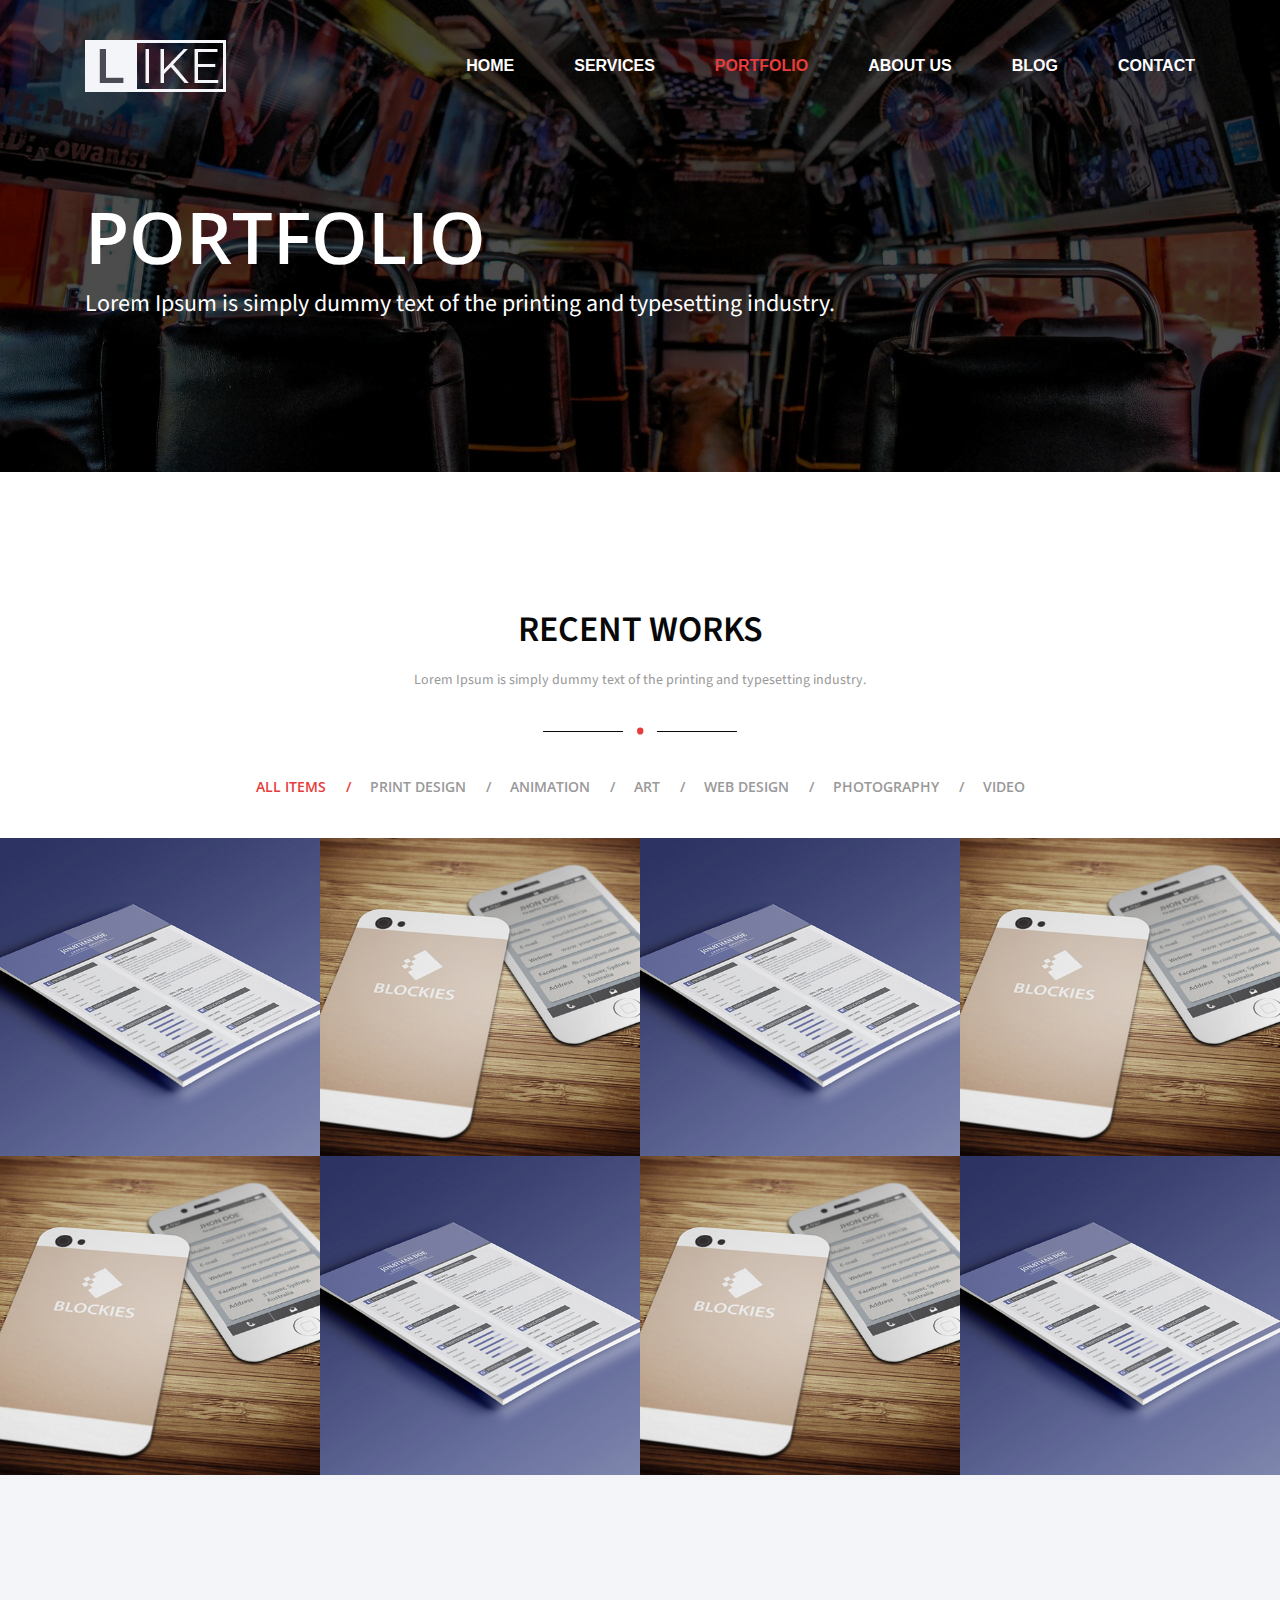
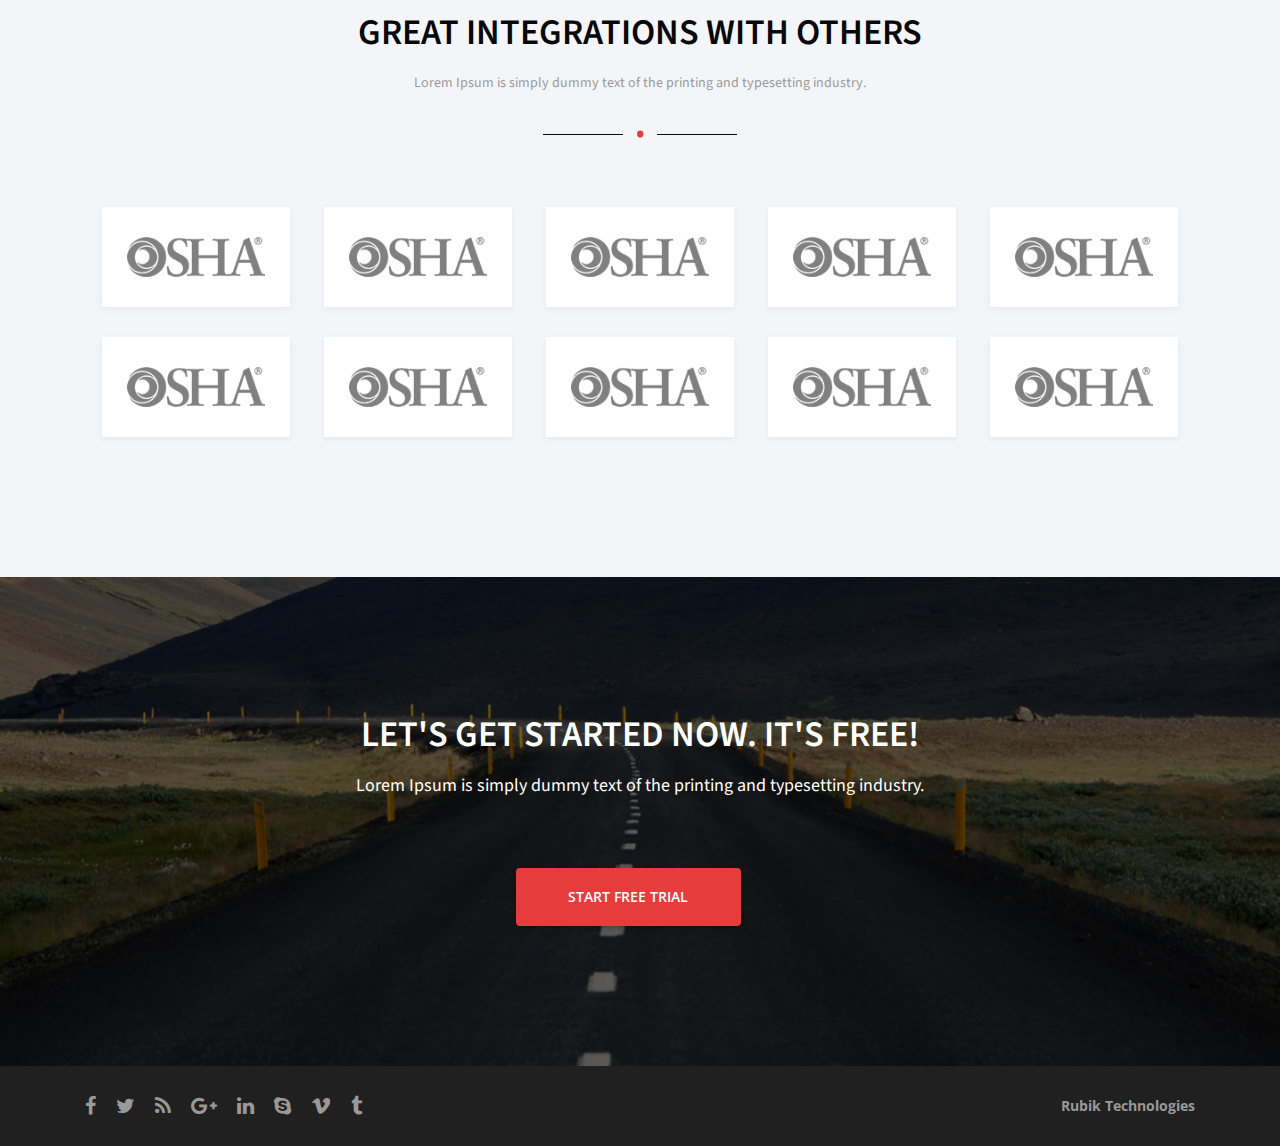
<file: portfolio.html>
﻿<!DOCTYPE html>
<html lang="en">
<head>
    <title></title>
    <meta charset="utf-8" />
    <link rel="icon" href="favicon.png" type="image/x-icon" />
    <meta name="viewport" content="width=device-width, initial-scale=1.0, maximum-scale=1.0, user-scalable=0"> 
    <link href="css/vendor/bootstrap.css" rel="stylesheet" />
    <link href="css/vendor/font-awesome.css" rel="stylesheet" />
    <link href="css/vendor/slick.css" rel="stylesheet" />
    <link href="css/vendor/slick-theme.css" rel="stylesheet" />
    <link href="css/main.css" rel="stylesheet" />
</head>
<body>

    <header>
        <div class="container">
            <div class="logo">
                <a href="index.html"><img src="assets/img/logo.png" alt=""/></a>
            </div>
            <div class="menu">
                <ul>
                    <li><a href="index.html">Home</a></li>
                    <li><a href="services.html">Services</a></li>
                    <li><a href="portfolio.html" class="active">Portfolio</a></li>
                    <li><a href="about.html">About Us</a></li>
                    <li><a href="blog.html">Blog</a></li>
                    <li><a href="contact.html">Contact</a></li>
                </ul>
            </div>
            <div class="mobile-menu"><i class="fa fa-bars"></i></div>
        </div>
    </header>

   <div class="intro-page">
       <div class="container">
           <h1>Portfolio</h1>
           <p>Lorem Ipsum is simply dummy text of the printing and typesetting industry.</p>
       </div>
   </div>

    <div class="wrapper">
        <section class="recent-works">
            <div class="container">
                <h2>Recent Works</h2>
                <p>Lorem Ipsum is simply dummy text of the printing and typesetting industry.</p>
                <span class="dot-dash dark">.</span>
                <div class="recent-works--nav">
                    <ul>
                        <li class="active" data-filter="*">All Items</li>
                        <li data-filter=".print">Print Design</li>
                        <li data-filter=".animation">Animation</li>
                        <li data-filter=".art">Art</li>
                        <li data-filter=".web">Web Design</li>
                        <li data-filter=".photo">Photography</li>
                        <li data-filter=".video">Video</li>
                    </ul>
                </div>
            </div>
            <div class="recent-works--items">
                <div class="recent-works--items__item web">
                    <a href="single-portfolio.html">
                        <img src="assets/img/3.jpg" alt="">
                        <div class="inner-item">
                            <div>
                                <h4>T-Shirt Design</h4>
                                <p>art / t-shirt</p>
                            </div>
                        </div>
                    </a>
                </div>
                <div class="recent-works--items__item print">
                    <a href="single-portfolio.html">
                        <img src="assets/img/4.jpg" alt="">
                        <div class="inner-item">
                            <div>
                                <h4>T-Shirt Design</h4>
                                <p>art / t-shirt</p>
                            </div>
                        </div>
                    </a>
                </div>
                <div class="recent-works--items__item art">
                    <a href="single-portfolio.html">
                        <img src="assets/img/3.jpg" alt="">
                        <div class="inner-item">
                            <div>
                                <h4>T-Shirt Design</h4>
                                <p>art / t-shirt</p>
                            </div>
                        </div>
                    </a>
                </div>
                <div class="recent-works--items__item web">
                    <a href="single-portfolio.html">
                        <img src="assets/img/4.jpg" alt="">
                        <div class="inner-item">
                            <div>
                                <h4>T-Shirt Design</h4>
                                <p>art / t-shirt</p>
                            </div>
                        </div>
                    </a>
                </div>
                <div class="recent-works--items__item print">
                    <a href="single-portfolio.html">
                        <img src="assets/img/4.jpg" alt="">
                        <div class="inner-item">
                            <div>
                                <h4>T-Shirt Design</h4>
                                <p>art / t-shirt</p>
                            </div>
                        </div>
                    </a>
                </div>
                <div class="recent-works--items__item web">
                    <a href="single-portfolio.html">
                        <img src="assets/img/3.jpg" alt="">
                        <div class="inner-item">
                            <div>
                                <h4>T-Shirt Design</h4>
                                <p>art / t-shirt</p>
                            </div>
                        </div>
                    </a>
                </div>
                <div class="recent-works--items__item web">
                    <a href="single-portfolio.html">
                        <img src="assets/img/4.jpg" alt="">
                        <div class="inner-item">
                            <div>
                                <h4>T-Shirt Design</h4>
                                <p>art / t-shirt</p>
                            </div>
                        </div>
                    </a>
                </div>
                <div class="recent-works--items__item art">
                    <a href="single-portfolio.html">
                        <img src="assets/img/3.jpg" alt="">
                        <div class="inner-item">
                            <div>
                                <h4>T-Shirt Design</h4>
                                <p>art / t-shirt</p>
                            </div>
                        </div>
                    </a>
                </div>
            </div>
        </section>

        <section class="partners">
            <div class="container">
                <h2>Great Integrations with Others</h2>
                <p>Lorem Ipsum is simply dummy text of the printing and typesetting industry.</p>
                <span class="dot-dash dark">.</span>
                <div class="partners--container">
                    <div class="partners--item">
                        <div class="partners--item__image">
                            <img src="assets/img/partner1.png" alt="">
                        </div>
                    </div>
                    <div class="partners--item">
                        <div class="partners--item__image">
                            <img src="assets/img/partner1.png" alt="">
                        </div>
                    </div>
                    <div class="partners--item">
                        <div class="partners--item__image">
                            <img src="assets/img/partner1.png" alt="">
                        </div>
                    </div>
                    <div class="partners--item">
                        <div class="partners--item__image">
                            <img src="assets/img/partner1.png" alt="">
                        </div>
                    </div>
                    <div class="partners--item">
                        <div class="partners--item__image">
                            <img src="assets/img/partner1.png" alt="">
                        </div>
                    </div>
                    <div class="partners--item">
                        <div class="partners--item__image">
                            <img src="assets/img/partner1.png" alt="">
                        </div>
                    </div>
                    <div class="partners--item">
                        <div class="partners--item__image">
                            <img src="assets/img/partner1.png" alt="">
                        </div>
                    </div>
                    <div class="partners--item">
                        <div class="partners--item__image">
                            <img src="assets/img/partner1.png" alt="">
                        </div>
                    </div>
                    <div class="partners--item">
                        <div class="partners--item__image">
                            <img src="assets/img/partner1.png" alt="">
                        </div>
                    </div>
                    <div class="partners--item">
                        <div class="partners--item__image">
                            <img src="assets/img/partner1.png" alt="">
                        </div>
                    </div>
                </div>
            </div>
        </section>

        <section class="get-started">
            <div class="container">
                <h2>Let's Get Started Now. It's FREE!</h2>
                <p>Lorem Ipsum is simply dummy text of the printing and typesetting industry.</p>
                <a href="contact.html" class="button">Start Free Trial</a>
            </div>
        </section>
    </div>

    <footer>
        <div class="container">
            <div class="row">
                <div class="col-md-6">
                    <ul>
                        <li><a href="#"><i class="fa fa-facebook"></i></a></li>
                        <li><a href="#"><i class="fa fa-twitter"></i></a></li>
                        <li><a href="#"><i class="fa fa-rss"></i></a></li>
                        <li><a href="#"><i class="fa fa-google-plus"></i></a></li>
                        <li><a href="#"><i class="fa fa-linkedin"></i></a></li>
                        <li><a href="#"><i class="fa fa-skype"></i></a></li>
                        <li><a href="#"><i class="fa fa-vimeo"></i></a></li>
                        <li><a href="#"><i class="fa fa-tumblr"></i></a></li>
                    </ul>
                </div>
                <div class="col-md-6">
                    <p><a href="#">Rubik Technologies</a></p>
                </div>
            </div>
        </div>
    </footer>

    <script src="js/vendor/jquery-3.1.0.min.js"></script>
    <script src="js/vendor/jquery.easing.min.js"></script>
    <script src="js/vendor/tether.js"></script>
    <script src="js/vendor/bootstrap.js"></script>
    <script src="js/vendor/slick.js"></script>
    <script src="js/vendor/isotope.pkgd.min.js"></script>
    <script src="js/main.js"></script>
</body>
</html>
</file>
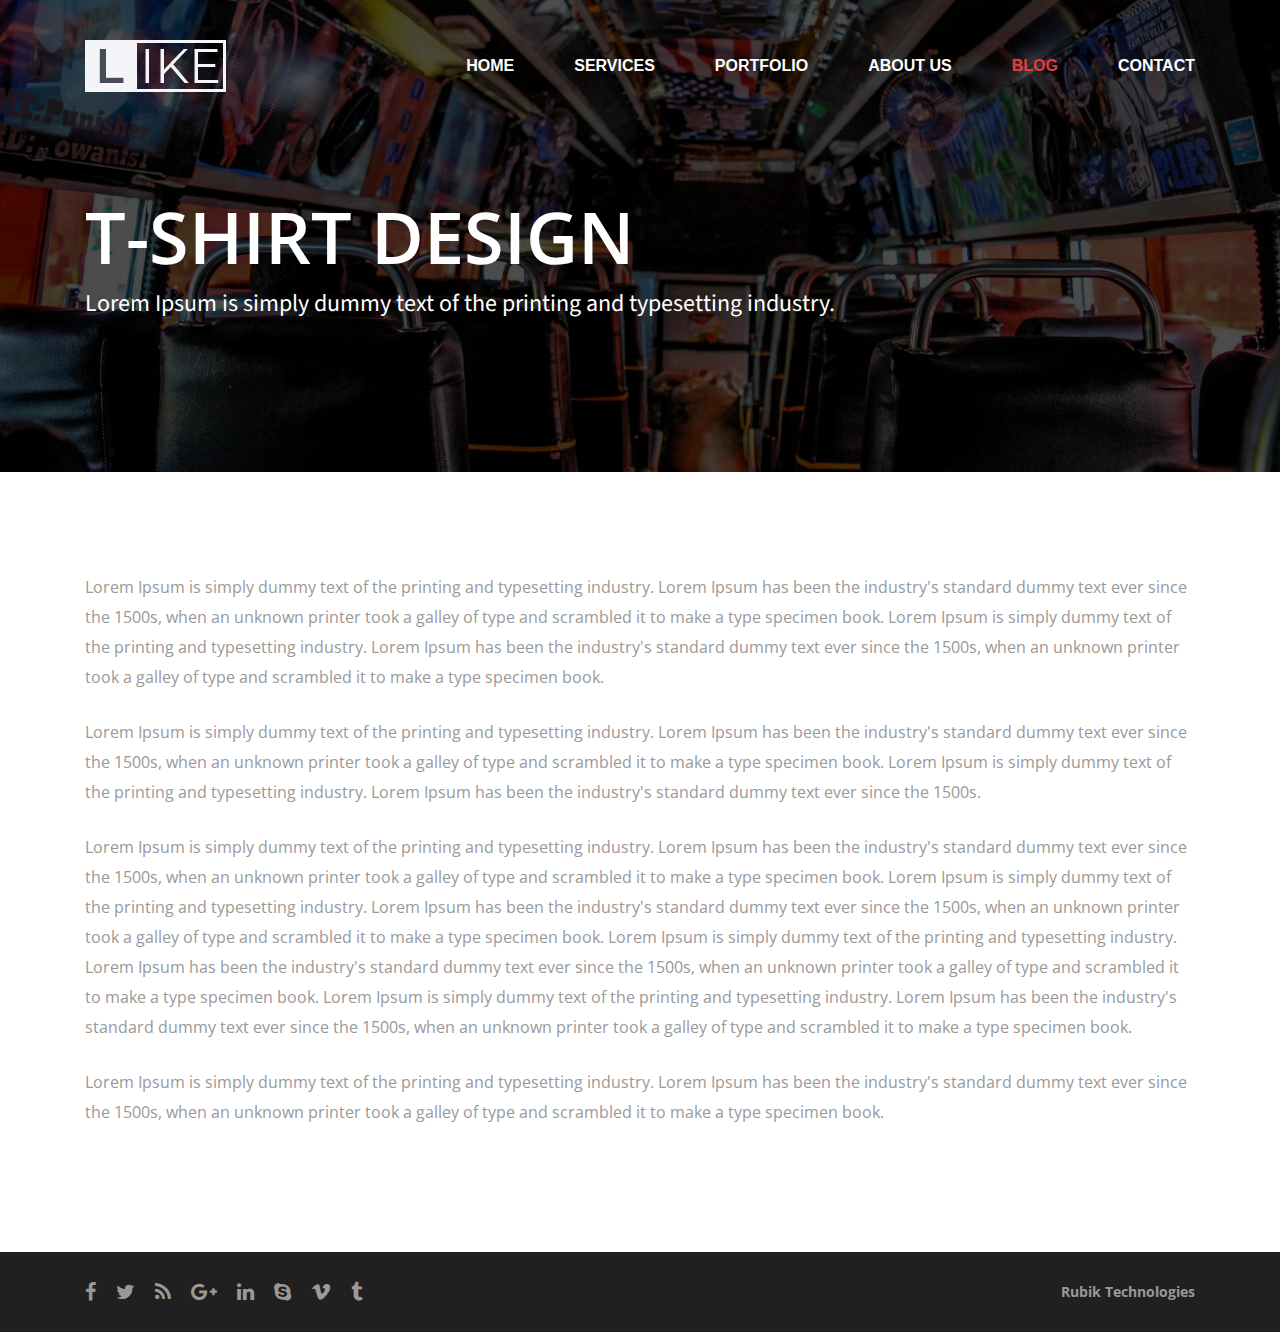
<file: single.html>
﻿<!DOCTYPE html>
<html lang="en">
<head>
    <title></title>
    <meta charset="utf-8" />
    <link rel="icon" href="favicon.png" type="image/x-icon" />
    <meta name="viewport" content="width=device-width, initial-scale=1.0, maximum-scale=1.0, user-scalable=0"> 
    <link href="css/vendor/bootstrap.css" rel="stylesheet" />
    <link href="css/vendor/font-awesome.css" rel="stylesheet" />
    <link href="css/vendor/slick.css" rel="stylesheet" />
    <link href="css/vendor/slick-theme.css" rel="stylesheet" />
    <link href="css/main.css" rel="stylesheet" />
</head>
<body>

    <header>
        <div class="container">
            <div class="logo">
                <a href="index.html"><img src="assets/img/logo.png" alt=""/></a>
            </div>
            <div class="menu">
                <ul>
                    <li><a href="index.html">Home</a></li>
                    <li><a href="services.html">Services</a></li>
                    <li><a href="portfolio.html">Portfolio</a></li>
                    <li><a href="about.html">About Us</a></li>
                    <li><a href="blog.html" class="active">Blog</a></li>
                    <li><a href="contact.html">Contact</a></li>
                </ul>
            </div>
            <div class="mobile-menu"><i class="fa fa-bars"></i></div>
        </div>
    </header>

    <div class="intro-page">
        <div class="container">
            <h1>T-SHIRT DESIGN</h1>
            <p>Lorem Ipsum is simply dummy text of the printing and typesetting industry.</p>
        </div>
    </div>

    <div class="wrapper">
        <article>
            <div class="container">
                <p>Lorem Ipsum is simply dummy text of the printing and typesetting industry. Lorem Ipsum has been the industry's standard dummy text ever since the 1500s, when an unknown printer took a galley of type and scrambled it to make a type specimen book. Lorem Ipsum is simply dummy text of the printing and typesetting industry. Lorem Ipsum has been the industry's standard dummy text ever since the 1500s, when an unknown printer took a galley of type and scrambled it to make a type specimen book.</p>
                <p>Lorem Ipsum is simply dummy text of the printing and typesetting industry. Lorem Ipsum has been the industry's standard dummy text ever since the 1500s, when an unknown printer took a galley of type and scrambled it to make a type specimen book. Lorem Ipsum is simply dummy text of the printing and typesetting industry. Lorem Ipsum has been the industry's standard dummy text ever since the 1500s.</p>
                <p>Lorem Ipsum is simply dummy text of the printing and typesetting industry. Lorem Ipsum has been the industry's standard dummy text ever since the 1500s, when an unknown printer took a galley of type and scrambled it to make a type specimen book. Lorem Ipsum is simply dummy text of the printing and typesetting industry. Lorem Ipsum has been the industry's standard dummy text ever since the 1500s, when an unknown printer took a galley of type and scrambled it to make a type specimen book. Lorem Ipsum is simply dummy text of the printing and typesetting industry. Lorem Ipsum has been the industry's standard dummy text ever since the 1500s, when an unknown printer took a galley of type and scrambled it to make a type specimen book. Lorem Ipsum is simply dummy text of the printing and typesetting industry. Lorem Ipsum has been the industry's standard dummy text ever since the 1500s, when an unknown printer took a galley of type and scrambled it to make a type specimen book.</p>
                <p>Lorem Ipsum is simply dummy text of the printing and typesetting industry. Lorem Ipsum has been the industry's standard dummy text ever since the 1500s, when an unknown printer took a galley of type and scrambled it to make a type specimen book.</p>
            </div>
        </article>
    </div>

    <footer>
        <div class="container">
            <div class="row">
                <div class="col-md-6">
                    <ul>
                        <li><a href="#"><i class="fa fa-facebook"></i></a></li>
                        <li><a href="#"><i class="fa fa-twitter"></i></a></li>
                        <li><a href="#"><i class="fa fa-rss"></i></a></li>
                        <li><a href="#"><i class="fa fa-google-plus"></i></a></li>
                        <li><a href="#"><i class="fa fa-linkedin"></i></a></li>
                        <li><a href="#"><i class="fa fa-skype"></i></a></li>
                        <li><a href="#"><i class="fa fa-vimeo"></i></a></li>
                        <li><a href="#"><i class="fa fa-tumblr"></i></a></li>
                    </ul>
                </div>
                <div class="col-md-6">
                    <p><a href="#">Rubik Technologies</a></p>
                </div>
            </div>
        </div>
    </footer>

    <script src="js/vendor/jquery-3.1.0.min.js"></script>
    <script src="js/vendor/jquery.easing.min.js"></script>
    <script src="js/vendor/tether.js"></script>
    <script src="js/vendor/bootstrap.js"></script>
    <script src="js/vendor/slick.js"></script>
    <script src="js/vendor/isotope.pkgd.min.js"></script>
    <script src="js/main.js"></script>
</body>
</html>
</file>
<file: css/main.css>
/*--------------------------------------------------
Website by Websolute
--------------------------------------------------*/
/*--------------------------------------------------
Base
--------------------------------------------------*/
@import url("https://fonts.googleapis.com/css?family=Lato:300,400,700|Open+Sans:300,400,600,700|Source+Sans+Pro:300,400,600,700&display=swap");
body {
  font-family: "Open Sans";
  font-weight: 400;
  color: #999999; }

b, strong {
  font-family: "Open Sans"; }

h1, h2, h3, h4, h5, h6 {
  font-family: "Open Sans"; }

a {
  -webkit-transition: all 0.3s ease;
  transition: all 0.3s ease; }
  a:hover, a:focus {
    text-decoration: none; }

img {
  max-width: 100%; }

ul, li {
  margin: 0;
  padding: 0;
  list-style: none; }

.container {
  max-width: 1140px;
  width: 100%; }

a, a:hover, button, button:hover, .btnborder, .btntop {
  -webkit-transition: all 0.3s ease-in-out;
  transition: all 0.3s ease-in-out; }

.button {
  display: inline-block;
  min-width: 225px;
  padding: 20px 0;
  border: 2px solid #e73c3c;
  text-align: center;
  font: 600 14px/1 "Open Sans";
  background: #e73c3c;
  color: #ffffff;
  margin: 0 24px 0 0;
  border-radius: 4px;
  text-transform: uppercase;
  -webkit-box-shadow: 0 2px 5px rgba(0, 0, 0, 0.2);
  box-shadow: 0 2px 5px rgba(0, 0, 0, 0.2); }
  .button-w {
    background: none;
    border-color: #ffffff;
    margin: 0; }
  .button.small {
    padding: 14px 0;
    font-size: 12px;
    min-width: 145px; }
  .button:hover {
    background: transparent;
    color: #e73c3c;
    border-color: #e73c3c; }

.dot-dash {
  position: relative;
  text-align: center;
  font-size: 55px;
  line-height: 0;
  color: #e73c3c;
  margin: 20px 0 40px;
  display: block; }
  .dot-dash:before, .dot-dash:after {
    content: "";
    width: 80px;
    height: 1px;
    background: #ffffff;
    position: relative;
    display: inline-block;
    top: -2px;
    margin-right: 10px; }
  .dot-dash:after {
    margin-right: 0px;
    margin-left: 10px; }
  .dot-dash.dark:before, .dot-dash.dark:after {
    background: #080808; }

.four-elements {
  text-align: center;
  padding: 100px 0;
  border-bottom: 1px solid #e5e5e5; }
  .four-elements .col-md-3 {
    padding: 0 30px; }
    .four-elements .col-md-3 .four-elements--image {
      height: 70px;
      width: 70px;
      border: 1px solid #e5e5e5;
      display: -webkit-box;
      display: -webkit-flex;
      display: -ms-flexbox;
      display: flex;
      -webkit-box-align: center;
      -webkit-align-items: center;
      -ms-flex-align: center;
      align-items: center;
      -webkit-box-pack: center;
      -webkit-justify-content: center;
      -ms-flex-pack: center;
      justify-content: center;
      -webkit-transition: all 0.3s ease;
      transition: all 0.3s ease;
      margin: 0 auto 30px; }
      .four-elements .col-md-3 .four-elements--image i {
        -webkit-transition: all 0.3s ease;
        transition: all 0.3s ease;
        font-size: 20px;
        color: #e71717; }
    .four-elements .col-md-3:hover .four-elements--image {
      border-color: #e71717;
      -webkit-transform: rotate(45deg);
      transform: rotate(45deg); }
    .four-elements .col-md-3:hover i {
      -webkit-transform: rotate(-45deg);
      transform: rotate(-45deg); }
    .four-elements .col-md-3:hover h3 {
      color: #e73c3c; }
    .four-elements .col-md-3 h3 {
      font: 600 18px;
      font-family: 'Bangers', cursive;
      position: relative;
      text-transform: uppercase;
      color: #f81f1f;
      -webkit-transition: all 0.3s ease;
      transition: all 0.3s ease;
      margin: 0 0 30px; }
      .four-elements .col-md-3 h3:before {
        content: "";
        width: 20%;
        height: 1px;
        background: #080808;
        position: absolute;
        left: 40%;
        bottom: -15px; }
    .four-elements .col-md-3 p {
      font: 400 12px/20px;
      font-family: 'Bangers', cursive;
      letter-spacing: 1px;
    color: #000; }

.our-history {
  padding: 140px 0; }
  .our-history .col-md-7 {
    padding-left: 75px; }
    .our-history .col-md-7 h2 {
      font: 600 36px/1;
      font-family: 'Bangers', cursive;
      border-left: 5px solid #e73c3c;
      margin: 0 0 40px;
      text-transform: uppercase;
      color: #f52323;
      padding-left: 25px; }
    .our-history .col-md-7 p {
      font: 400 14px/25px;
      font-family: 'Bangers', cursive;
      margin-bottom: 2px;
      color: rgb(49, 46, 46) }

      .our-history-middle {
        padding: 140px 0;
      background-color: #e2dfdf }
        .our-history-middle .col-md-7 {
          padding-left: 75px; }
          .our-history-middle .col-md-7 h2 {
            font: 600 36px/1;
            font-family: 'Bangers', cursive;
            border-left: 5px solid #e73c3c;
            margin: 0 0 40px;
            text-transform: uppercase;
            color: #f52323;
            padding-left: 25px; }
          .our-history-middle .col-md-7 p {
            font: 400 14px/25px;
            font-family: 'Bangers', cursive;
            margin-bottom: 2px;
            color: #000 }

.our-services {
  padding: 140px 0;
  text-align: right;
  background: #202020;
  position: relative;
  overflow: hidden; }
  .our-services h2 {
    font: 600 36px/1 "Source Sans Pro";
    border-right: 5px solid #e73c3c;
    margin: 0 0 70px;
    text-transform: uppercase;
    padding-right: 25px;
    color: #ffffff; }
  .our-services .container {
    position: relative;
    z-index: 2; }
  .our-services--element {
    position: relative;
    margin-bottom: 50px; }
    .our-services--element:last-child {
      margin-bottom: 0; }
    .our-services--element h4 {
      font: 600 18px/1 "Open Sans";
      color: #e73c3c;
      margin: 0 0 15px;
      text-transform: uppercase; }
    .our-services--element p {
      font: 400 14px/25px "Source Sans Pro";
      margin-bottom: 0; }
    .our-services--element__image {
      position: absolute;
      right: -115px;
      top: 10px;
      display: -webkit-box;
      display: -webkit-flex;
      display: -ms-flexbox;
      display: flex;
      -webkit-box-align: center;
      -webkit-align-items: center;
      -ms-flex-align: center;
      align-items: center;
      -webkit-box-pack: center;
      -webkit-justify-content: center;
      -ms-flex-pack: center;
      justify-content: center;
      height: 60px;
      width: 60px;
      background: #ffffff;
      color: #e73c3c;
      border-radius: 50px;
      font-size: 22px; }
  .our-services--slider {
    position: absolute;
    z-index: 1;
    right: 0;
    width: 50%;
    top: 0;
    bottom: 0;
    padding-left: 70px;
    margin-bottom: 0 !important; }


  

  
    .our-services--slider .slick-slide img {
      -o-object-fit: cover;
      object-fit: cover;
      -o-object-position: center;
      object-position: center;
      height: 750px;
      width: 100%; }
  .our-services--dots {
    position: absolute;
    left: -20px;
    -webkit-transform: rotate(90deg);
    transform: rotate(90deg);
    top: 50%; }
    .our-services--dots .slick-dots {
      position: initial; }
      .our-services--dots .slick-dots li {
        margin: 0 20px 0 0; }
        .our-services--dots .slick-dots li button {
          background: #3e3e3e;
          width: 35px;
          height: 1px;
          padding: 0; }
          .our-services--dots .slick-dots li button:before {
            display: none; }
        .our-services--dots .slick-dots li.slick-active button {
          background: #e73c3c;
          height: 3px; }

.recent-works {
  padding: 140px 0 0;
  text-align: center; }
  .recent-works h2 {
    font: 600 36px/1 "Source Sans Pro";
    margin: 0 0 20px;
    text-transform: uppercase;
    color: #080808; }
  .recent-works p {
    font: 400 14px/25px "Source Sans Pro";
    margin-bottom: 0; }
  .recent-works--nav {
    margin-bottom: 40px; }
    .recent-works--nav ul li {
      display: inline-block;
      font: 600 14px "Open Sans";
      position: relative;
      text-transform: uppercase;
      margin: 0 20px;
      cursor: pointer; }
      .recent-works--nav ul li.active {
        color: #e73c3c; }
      .recent-works--nav ul li:after {
        content: "/";
        position: absolute;
        right: -25px; }
      .recent-works--nav ul li:last-child:after {
        display: none; }
  .recent-works--items__item {
    float: left;
    width: 25%;
    position: relative; }
    .recent-works--items__item a {
      display: block;
      position: relative; }
      .recent-works--items__item a img {
        width: 100%; }
      .recent-works--items__item a .inner-item {
        display: -webkit-box;
        display: -webkit-flex;
        display: -ms-flexbox;
        display: flex;
        -webkit-flex-wrap: wrap;
        -ms-flex-wrap: wrap;
        flex-wrap: wrap;
        height: 100%;
        color: #ffffff;
        position: absolute;
        top: 0;
        left: 0;
        width: 100%;
        padding: 5vh;
        -webkit-box-align: end;
        -webkit-align-items: flex-end;
        -ms-flex-align: end;
        align-items: flex-end;
        text-align: left;
        background: rgba(60, 136, 231, 0.7);
        -webkit-transition: all 0.3s ease;
        transition: all 0.3s ease;
        opacity: 0; }
        .recent-works--items__item a .inner-item h4 {
          font: 600 24px "Source Sans Pro";
          margin: 0 0 10px;
          width: 100%;
          text-transform: uppercase;
          position: relative; }
          .recent-works--items__item a .inner-item h4:before {
            content: "";
            width: 40px;
            height: 4px;
            background: #ffffff;
            position: absolute;
            top: -25px; }
        .recent-works--items__item a .inner-item p {
          font: 400 14px "Open Sans";
          width: 100%; }
    .recent-works--items__item:hover .inner-item {
      opacity: 1; }

.case-study {
  padding: 140px 0;
  text-align: center;
  background: #f4f5f9; }
  .case-study h2 {
    font: 600 36px/1 "Source Sans Pro";
    margin: 0 0 20px;
    text-transform: uppercase;
    color: #080808; }
  .case-study p {
    font: 400 14px/25px "Source Sans Pro";
    margin-bottom: 0; }
  .case-study--sliders {
    position: relative;
    overflow: hidden;
    display: block;
    padding: 45px 30px 45px 5px;
    margin-top: 70px; }
  .case-study--left {
    float: left;
    width: 60%;
    position: relative;
    z-index: 1;
    background: #ffffff;
    padding: 45px 60px;
    -webkit-box-shadow: 0 2px 4px rgba(0, 0, 0, 0.15);
    box-shadow: 0 2px 4px rgba(0, 0, 0, 0.15); }
    .case-study--left__textslider {
      margin: 0 !important; }
      .case-study--left__textslider__image {
        height: 85px;
        width: 85px;
        background: #e73c3c;
        color: #ffffff;
        display: -webkit-box;
        display: -webkit-flex;
        display: -ms-flexbox;
        display: flex;
        -webkit-box-align: center;
        -webkit-align-items: center;
        -ms-flex-align: center;
        align-items: center;
        -webkit-box-pack: center;
        -webkit-justify-content: center;
        -ms-flex-pack: center;
        justify-content: center;
        -webkit-transform: rotate(45deg);
        transform: rotate(45deg);
        font-size: 40px;
        margin: 40px auto 60px; }
        .case-study--left__textslider__image i {
          -webkit-transform: rotate(-45deg);
          transform: rotate(-45deg); }
      .case-study--left__textslider h4 {
        font: 500 18px;
        font-family: 'Bangers', cursive;
        position: relative;
        text-transform: uppercase;
        color: #080808;
        margin: 0 0 60px; }
        .case-study--left__textslider h4:after {
          content: "";
          background: #080808;
          width: 10%;
          height: 1px;
          position: absolute;
          bottom: -30px;
          left: 45%; }
      .case-study--left__textslider p {
        margin-bottom: 50px;
        font-family: 'Bangers', cursive;
      color: #202020; }
      .case-study--left__textslider .button {
        margin-bottom: 50px; }
    .case-study--left__dots ul {
      position: initial; }
      .case-study--left__dots ul li {
        margin: 0 2px; }
        .case-study--left__dots ul li button {
          background: #f4f5f9;
          width: 15px;
          height: 15px;
          border-radius: 20px; }
          .case-study--left__dots ul li button:before {
            display: none; }
        .case-study--left__dots ul li.slick-active button {
          background: #e73c3c; }
  .case-study--right {
    position: absolute;
    right: 0;
    width: 50%;
    top: 0;
    bottom: 0;
    z-index: 0; }
    .case-study--right__imageslider img {
      height: 750px;
      -o-object-position: center;
      object-position: center;
      -o-object-fit: cover;
      object-fit: cover;
      width: 100%; }

.statistics {
  padding: 140px 0;
  background-image: url("../assets/img2/background.jpg");
  background-position: center;
  background-attachment: fixed;
  overflow: hidden;
  display: block;
  position: relative; }
  .statistics:before {
    content: "";
    position: absolute;
    top: 0;
    left: 0;
    width: 100%;
    bottom: 0;
    background: rgba(0, 0, 0, 0.5);
    z-index: 0; }
  .statistics--item {
    position: relative;
    z-index: 1;
    float: left;
    width: 20%;
    color: #ffffff;
    text-align: center; }
    .statistics--item__image {
      display: -webkit-box;
      display: -webkit-flex;
      display: -ms-flexbox;
      display: flex;
      -webkit-box-align: center;
      -webkit-align-items: center;
      -ms-flex-align: center;
      align-items: center;
      -webkit-box-pack: center;
      -webkit-justify-content: center;
      -ms-flex-pack: center;
      justify-content: center;
      border: 1px solid #ffffff;
      border-radius: 100px;
      width: 110px;
      height: 110px;
      margin: 0 auto 45px auto;
      font-size: 30px; }
    .statistics--item h3 {
      font: 600 30px "Source Sans Pro";
      margin: 0 0 15px;
      letter-spacing: 2px; }
    .statistics--item h5 {
      font: 400 18px "Source Sans Pro"; }

.our-pricing {
  padding: 140px 0;
  text-align: center; }
  .our-pricing h2 {
    font: 600 36px/1 "Source Sans Pro";
    margin: 0 0 20px;
    text-transform: uppercase;
    color: #080808; }
  .our-pricing p {
    font: 400 14px/25px "Source Sans Pro";
    margin-bottom: 0; }
  .our-pricing--package {
    margin-top: 20px; }
    .our-pricing--package h3 {
      height: 200px;
      font: 600 24px "Open Sans";
      text-transform: uppercase;
      color: #ffffff;
      background: #999999;
      margin: 0 0 0;
      padding-top: 45px;
      letter-spacing: 1px; }
    .our-pricing--package__data {
      background: #f4f5f9;
      padding: 0 50px 50px; }
      .our-pricing--package__data span {
        height: 150px;
        width: 150px;
        display: -webkit-box;
        display: -webkit-flex;
        display: -ms-flexbox;
        display: flex;
        -webkit-box-align: end;
        -webkit-align-items: flex-end;
        -ms-flex-align: end;
        align-items: flex-end;
        -webkit-box-pack: center;
        -webkit-justify-content: center;
        -ms-flex-pack: center;
        justify-content: center;
        margin: 0 auto -35px;
        position: relative;
        background: #fff;
        color: #999999;
        border-radius: 150px;
        top: -75px;
        -webkit-box-shadow: 0 2px 5px rgba(0, 0, 0, 0.2);
        box-shadow: 0 2px 5px rgba(0, 0, 0, 0.2);
        -webkit-flex-wrap: wrap;
        -ms-flex-wrap: wrap;
        flex-wrap: wrap;
        font: 700 13px "Source Sans Pro";
        padding-bottom: 45px; }
        .our-pricing--package__data span b {
          width: 100%;
          font: 700 40px "Source Sans Pro";
          position: absolute;
          top: 40px; }
      .our-pricing--package__data ul {
        margin-bottom: 50px; }
        .our-pricing--package__data ul li {
          font: 400 14px "Open Sans";
          color: #999999;
          margin-bottom: 25px; }
          .our-pricing--package__data ul li:last-child {
            margin-bottom: 0; }
      .our-pricing--package__data .button {
        margin: 0 auto;
        background: #999999;
        border-color: #999999; }
        .our-pricing--package__data .button:hover {
          background: none;
          color: #999999; }
    .our-pricing--package.starred h3 {
      background: #e73c3c; }
    .our-pricing--package.starred .our-pricing--package__data span b {
      color: #e73c3c; }
    .our-pricing--package.starred .our-pricing--package__data .button {
      background: #e73c3c;
      border-color: #e73c3c; }
      .our-pricing--package.starred .our-pricing--package__data .button:hover {
        background: none;
        color: #e73c3c; }

.our-team {
  padding: 140px 0;
  text-align: center;
  background-image: url("../assets/img2/ad2.jpg");
  background-attachment: fixed;
  background-position: center;
  background-repeat: no-repeat;
  background-size: cover;
  color: #ffffff;
  position: relative;
  overflow: hidden; }
  .our-team:before {
    content: "";
    position: absolute;
    top: 0;
    left: 0;
    width: 100%;
    bottom: 0;
    background: rgba(0, 0, 0, 0.6);
    z-index: 0; }
  .our-team .container {
    position: relative;
    z-index: 1; }
  .our-team h2 {
    font: 600 36px/1 "Source Sans Pro";
    margin: 0 0 20px;
    text-transform: uppercase; }
  .our-team p {
    font: 400 14px/25px "Source Sans Pro";
    margin-bottom: 0; }
  .our-team--item {
    position: relative;
    z-index: 1;
    float: left;
    width: 20%;
    color: #ffffff;
    text-align: center;
    margin-top: 50px; }
    .our-team--item__image {
      border: 4px solid #e73c3c;
      border-radius: 150px;
      background: rgba(60, 136, 231, 0.5);
      width: 130px;
      height: 130px;
      margin: 0 auto;
      -webkit-transition: all 0.3s ease;
      transition: all 0.3s ease;
      position: relative; }
      .our-team--item__image:before {
        content: "";
        width: 1px;
        height: 50px;
        background: #e73c3c;
        position: absolute;
        z-index: 0;
        left: 50%;
        bottom: 0;
        -webkit-transition: all 0.3s ease;
        transition: all 0.3s ease; }
      .our-team--item__image img {
        border-radius: 150px;
        position: relative;
        z-index: 1; }
    .our-team--item__info {
      margin-top: 30px; }
      .our-team--item__info h3 {
        font: 600 24px "Source Sans Pro";
        margin: 0 0 15px;
        letter-spacing: 2px; }
      .our-team--item__info h5 {
        font: 400 14px "Source Sans Pro"; }
    .our-team--item:hover .our-team--item__image {
      -webkit-transform: scale(1.1);
      transform: scale(1.1); }
    .our-team--item:hover .our-team--item__image:before {
      bottom: -20px; }

.partners {
  padding: 140px 0 110px;
  text-align: center;
  position: relative;
  overflow: hidden;
  background: #f4f5f9; }
  .partners h2 {
    font: 600 36px/1 "Source Sans Pro";
    margin: 0 0 20px;
    text-transform: uppercase;
    color: #080808; }
  .partners p {
    font: 400 14px/25px "Source Sans Pro";
    margin-bottom: 0; }
  .partners--container {
    margin-top: 30px;
    float: left;
    width: 100%;
    display: block; }
  .partners--item {
    position: relative;
    z-index: 1;
    float: left;
    width: 17%;
    margin: 0 1.5% 30px;
    text-align: center;
    background: #ffffff; }
    .partners--item__image {
      -webkit-transition: all 0.3s ease;
      transition: all 0.3s ease;
      position: relative;
      display: -webkit-box;
      display: -webkit-flex;
      display: -ms-flexbox;
      display: flex;
      -webkit-flex-wrap: wrap;
      -ms-flex-wrap: wrap;
      flex-wrap: wrap;
      -webkit-box-align: center;
      -webkit-align-items: center;
      -ms-flex-align: center;
      align-items: center;
      -webkit-box-pack: center;
      -webkit-justify-content: center;
      -ms-flex-pack: center;
      justify-content: center;
      padding: 25px;
      height: 100px;
      -webkit-box-shadow: 0 2px 5px rgba(173, 173, 173, 0.2);
      box-shadow: 0 2px 5px rgba(173, 173, 173, 0.2); }
      .partners--item__image img {
        -webkit-filter: grayscale(0) brightness(0) contrast(0);
        filter: grayscale(0) brightness(0) contrast(0);
        -webkit-transition: all 0.3s ease;
        transition: all 0.3s ease; }
    .partners--item:hover .partners--item__image {
      background: #e73c3c; }
      .partners--item:hover .partners--item__image img {
        -webkit-filter: none;
        filter: none; }

.our-blog {
  padding: 140px 0 0;
  text-align: center;
  position: relative;
  overflow: hidden; }
  .our-blog h2 {
    font: 600 36px/1 "Source Sans Pro";
    margin: 0 0 20px;
    text-transform: uppercase;
    color: #080808; }
  .our-blog p {
    font: 400 14px/25px "Source Sans Pro";
    margin-bottom: 0; }
  .our-blog--container {
    float: left;
    width: 100%;
    display: -webkit-box;
    display: -webkit-flex;
    display: -ms-flexbox;
    display: flex;
    -webkit-flex-wrap: wrap;
    -ms-flex-wrap: wrap;
    flex-wrap: wrap;
    margin-top: 30px; }
  .our-blog--item {
    float: left;
    width: 50%;
    display: -webkit-box;
    display: -webkit-flex;
    display: -ms-flexbox;
    display: flex;
    -webkit-flex-wrap: wrap;
    -ms-flex-wrap: wrap;
    flex-wrap: wrap; }
    .our-blog--item__image {
      width: 50%;
      overflow: hidden; }
      .our-blog--item__image img {
        -o-object-fit: cover;
        object-fit: cover;
        -o-object-position: center;
        object-position: center;
        height: 100%; }
    .our-blog--item__text {
      width: 50%;
      background: #e73c3c;
      padding: 35px;
      color: #ffffff;
      text-align: left;
      position: relative; }
      .our-blog--item__text:before {
        content: "";
        width: 40px;
        height: 40px;
        background: #e73c3c;
        position: absolute;
        -webkit-transform: rotate(45deg);
        transform: rotate(45deg);
        left: -20px;
        top: 50%; }
      .our-blog--item__text.right:before {
        left: auto;
        right: -20px; }
      .our-blog--item__text span {
        display: block;
        font: 400 14px "Open Sans"; }
      .our-blog--item__text h3 {
        font: 700 24px/1 "Source Sans Pro";
        margin: 25px 0 65px;
        text-transform: uppercase;
        position: relative; }
        .our-blog--item__text h3:after {
          content: "";
          width: 45px;
          height: 4px;
          background: #ffffff;
          position: absolute;
          bottom: -20px;
          left: 0; }
      .our-blog--item__text p {
        font: 400 16px/30px "Open Sans"; }
      .our-blog--item__text a {
        display: inline-block;
        color: #ffffff;
        font: 600 18px "Open Sans";
        font-style: italic;
        margin-top: 55px; }
        .our-blog--item__text a i {
          display: inline-block;
          margin-left: 10px;
          -webkit-transition: all 0.3s ease;
          transition: all 0.3s ease; }
        .our-blog--item__text a:hover i {
          -webkit-transform: translateX(5px);
          transform: translateX(5px); }

.keep-touch {
  padding: 140px 0;
  text-align: center;
  position: relative;
  overflow: hidden;
  background: #f4f5f9; }
  .keep-touch h2 {
    font: 600 36px/1 "Source Sans Pro";
    margin: 0 0 20px;
    text-transform: uppercase;
    color: #080808; }
  .keep-touch p {
    font: 400 14px/25px "Source Sans Pro";
    margin-bottom: 0; }
  .keep-touch--white {
    background: #ffffff;
    -webkit-box-shadow: 0 2px 5px rgba(173, 173, 173, 0.2);
    box-shadow: 0 2px 5px rgba(173, 173, 173, 0.2);
    padding: 100px;
    text-align: left;
    height: 100%;
    border-radius: 4px; }
    .keep-touch--white h4 {
      font: 700 24px/1 "Source Sans Pro";
      margin: 0 0 30px;
      color: #e73c3c; }
    .keep-touch--white p {
      font: 400 18px "Open Sans";
      margin: 0 0 70px; }
      .keep-touch--white p:last-child {
        margin-bottom: 0; }
      .keep-touch--white p a {
        color: #999999; }
    .keep-touch--white input[type="text"], .keep-touch--white textarea {
      width: 100%;
      display: block;
      border: 0;
      border-bottom: 1px solid #e5e5e5;
      margin-bottom: 15px;
      font: 700 14px "Open Sans";
      outline: none;
      height: 50px;
      color: #999999; }
    .keep-touch--white textarea {
      min-height: 130px; }
    .keep-touch--white input[type="submit"] {
      cursor: pointer;
      margin-top: 30px; }

.get-started {
  padding: 140px 0;
  text-align: center;
  position: relative;
  overflow: hidden;
  color: #ffffff;
  background-image: url("../assets/img/get-started.png");
  background-size: cover;
  background-repeat: no-repeat;
  background-position: center; }
  .get-started:before {
    content: "";
    position: absolute;
    top: 0;
    left: 0;
    width: 100%;
    bottom: 0;
    background: rgba(0, 0, 0, 0.6);
    z-index: 0; }
  .get-started .container {
    position: relative;
    z-index: 1; }
  .get-started h2 {
    font: 600 36px/1 "Source Sans Pro";
    margin: 0 0 20px;
    text-transform: uppercase; }
  .get-started p {
    font: 400 18px/25px "Source Sans Pro";
    margin-bottom: 70px; }

.our-history-about {
  padding: 50px 0;
  text-align: center;
  position: relative;
  overflow: hidden; }
  .our-history-about h2 {
    font: 600 36px/1 "Source Sans Pro";
    margin: 0 0 20px;
    text-transform: uppercase;
    color: #080808; }
  .our-history-about p {
    font: 400 18px/25px "Source Sans Pro";
    margin-bottom: 70px; }
  .our-history-about .timeline {
    position: relative;
    padding: 0;
    list-style: none; }
    .our-history-about .timeline:before {
      position: absolute;
      top: 0;
      bottom: 0;
      left: 40px;
      width: 2px;
      margin-left: -1.5px;
      content: '';
      background-color: #e5e5e5; }
    .our-history-about .timeline > li {
      position: relative;
      min-height: 50px;
      margin-bottom: 50px; }
      .our-history-about .timeline > li:after, .our-history-about .timeline > li:before {
        display: table;
        content: ' '; }
      .our-history-about .timeline > li:after {
        clear: both; }
      .our-history-about .timeline > li .timeline-panel {
        position: relative;
        float: right;
        width: 100%;
        padding: 0 20px 0 100px;
        text-align: left; }
        .our-history-about .timeline > li .timeline-panel:before {
          right: auto;
          left: -15px;
          border-right-width: 15px;
          border-left-width: 0; }
        .our-history-about .timeline > li .timeline-panel:after {
          right: auto;
          left: -14px;
          border-right-width: 14px;
          border-left-width: 0; }
      .our-history-about .timeline > li .timeline-image {
        position: absolute;
        z-index: 10;
        left: 0;
        width: 80px;
        height: 80px;
        margin-left: 0;
        text-align: center;
        color: #ffffff;
        border: 7px solid #e5e5e5;
        border-radius: 100%;
        background-color: #e73c3c; }
        .our-history-about .timeline > li .timeline-image h4 {
          font-size: 10px;
          line-height: 14px;
          margin-top: 12px; }
      .our-history-about .timeline > li.timeline-inverted > .timeline-panel {
        float: right;
        padding: 0 20px 0 100px;
        text-align: left; }
        .our-history-about .timeline > li.timeline-inverted > .timeline-panel:before {
          right: auto;
          left: -15px;
          border-right-width: 15px;
          border-left-width: 0; }
        .our-history-about .timeline > li.timeline-inverted > .timeline-panel:after {
          right: auto;
          left: -14px;
          border-right-width: 14px;
          border-left-width: 0; }
      .our-history-about .timeline > li:last-child {
        margin-bottom: 0; }
    .our-history-about .timeline .timeline-heading h4 {
      margin-top: 0;
      color: inherit;
      font-size: 18px; }
      .our-history-about .timeline .timeline-heading h4.subheading {
        text-transform: none;
        color: #080808;
        font-size: 30px; }
    .our-history-about .timeline .timeline-body > ul,
    .our-history-about .timeline .timeline-body > p {
      margin-bottom: 0; }
  @media (min-width: 768px) {
    .our-history-about .timeline:before {
      left: 50%; }
    .our-history-about .timeline > li {
      min-height: 100px;
      margin-bottom: 100px; }
      .our-history-about .timeline > li .timeline-panel {
        float: left;
        width: 41%;
        padding: 0 20px 20px 30px;
        text-align: right; }
      .our-history-about .timeline > li .timeline-image {
        left: 50%;
        width: 100px;
        height: 100px;
        margin-left: -50px; }
        .our-history-about .timeline > li .timeline-image h4 {
          font-size: 13px;
          line-height: 18px;
          margin-top: 16px; }
      .our-history-about .timeline > li.timeline-inverted > .timeline-panel {
        float: right;
        padding: 0 30px 20px 20px;
        text-align: left; } }
  @media (min-width: 992px) {
    .our-history-about .timeline > li {
      min-height: 150px; }
      .our-history-about .timeline > li .timeline-panel {
        padding: 0 20px 20px; }
      .our-history-about .timeline > li .timeline-image {
        width: 150px;
        height: 150px;
        margin-left: -75px; }
        .our-history-about .timeline > li .timeline-image h4 {
          font-size: 18px;
          line-height: 26px;
          margin-top: 30px; }
      .our-history-about .timeline > li.timeline-inverted > .timeline-panel {
        padding: 0 20px 20px; } }
  @media (min-width: 1200px) {
    .our-history-about .timeline > li {
      min-height: 170px; }
      .our-history-about .timeline > li .timeline-panel {
        padding: 0 20px 20px 100px; }
      .our-history-about .timeline > li .timeline-image {
        width: 170px;
        height: 170px;
        margin-left: -85px; }
        .our-history-about .timeline > li .timeline-image h4 {
          margin-top: 40px; }
      .our-history-about .timeline > li.timeline-inverted > .timeline-panel {
        padding: 0 100px 20px 20px; } }

article {
  padding: 100px 0; }
  article p {
    line-height: 30px;
    margin-bottom: 25px; }

.single-portfolio h2 {
  font: 600 36px/1 "Source Sans Pro";
  margin: 0 0 20px;
  text-transform: uppercase;
  color: #080808; }

.single-portfolio p {
  font: 400 18px/25px "Source Sans Pro";
  margin-bottom: 70px; }

.single-portfolio ul {
  margin-bottom: 35px; }
  .single-portfolio ul li {
    margin-bottom: 15px; }
    .single-portfolio ul li span {
      display: block;
      font-weight: 600;
      color: #080808; }

.single-portfolio--slider__dots ul {
  position: initial; }
  .single-portfolio--slider__dots ul li {
    margin: 0 2px; }
    .single-portfolio--slider__dots ul li button {
      background: #f4f5f9;
      width: 15px;
      height: 15px;
      border-radius: 20px; }
      .single-portfolio--slider__dots ul li button:before {
        display: none; }
    .single-portfolio--slider__dots ul li.slick-active button {
      background: #e73c3c; }

@media screen and (max-width: 768px) {
  .our-history .col-md-5 {
    text-align: center;
    margin-bottom: 40px; }
  .case-study--sliders {
    padding: 0; }
  .case-study--left {
    float: left;
    width: 100%;
    position: relative;
    z-index: 1; }
  .case-study--right {
    position: relative;
    width: 100%;
    float: left;
    z-index: 2; }
  .partners--item {
    width: 47%; }
  .recent-works--items__item {
    float: left;
    width: 50%;
    position: relative; }
  .our-team--item {
    width: 33.3333%; }
  .our-blog--item {
    width: 100%; }
    .our-blog--item__image {
      width: 50%;
      overflow: hidden; }
      .our-blog--item__image img {
        -o-object-fit: cover;
        object-fit: cover;
        -o-object-position: center;
        object-position: center;
        height: 100%; }
    .our-blog--item__text {
      width: 50%; }
  .keep-touch--white {
    padding: 50px; } }

@media screen and (max-width: 575px) {
  .four-elements, .our-history, .our-services, .recent-works, .case-study, .statistics, .our-pricing, .our-team, .partners, .our-blog, .keep-touch, .get-started {
    padding: 80px 0; }
  .our-history .col-md-7 {
    padding-left: 15px; }
  .case-study--right__imageslider img {
    height: auto; }
  .statistics--item {
    width: 50%;
    margin-bottom: 30px; }
  .our-services {
    text-align: left; }
    .our-services--slider {
      display: none; }
    .our-services--dots {
      display: none; }
  .recent-works--items__item {
    float: left;
    width: 100%;
    position: relative; }
  .our-team--item {
    width: 50%; }
  .our-blog {
    padding-bottom: 0; }
    .our-blog--item {
      width: 100%;
      margin-bottom: 20px; }
      .our-blog--item__image {
        width: 100%; }
        .our-blog--item__image img {
          -o-object-fit: cover;
          object-fit: cover;
          -o-object-position: center;
          object-position: center;
          height: auto;
          width: 100%; }
      .our-blog--item__text {
        width: 100%;
        -webkit-box-ordinal-group: 2;
        -webkit-order: 1;
        -ms-flex-order: 1;
        order: 1; }
        .our-blog--item__text:before {
          display: none; }
  .keep-touch--white {
    padding: 30px; } }

/*--------------------------------------------------
Typography
--------------------------------------------------*/
/*--------------------------------------------------
Buttons
--------------------------------------------------*/
/*--------------------------------------------------
Header
--------------------------------------------------*/
header {
  overflow: hidden;
  display: block;
  position: absolute;
  width: 100%;
  top: 0;
  left: 0;
  z-index: 99;
  padding: 40px 0;
  -webkit-transition: all 0.3s ease;
  transition: all 0.3s ease; }
  header.sticky-header {
    position: fixed;
    padding: 15px 0;
    background: #202020;
    -webkit-box-shadow: 0 0 10px rgba(0, 0, 0, 0.5);
    box-shadow: 0 0 10px rgba(0, 0, 0, 0.5); }
  header .container {
    display: -webkit-box;
    display: -webkit-flex;
    display: -ms-flexbox;
    display: flex;
    -webkit-box-align: center;
    -webkit-align-items: center;
    -ms-flex-align: center;
    align-items: center;
    -webkit-box-pack: justify;
    -webkit-justify-content: space-between;
    -ms-flex-pack: justify;
    justify-content: space-between;
    position: relative; }
  header .menu li {
    float: left;
    margin-left: 60px; }
    header .menu li a {
      display: block;
      font: 800 16px 'Anton', sans-serif;
      color: #ffffff;
      text-transform: uppercase; }
      header .menu li a.active, header .menu li a:hover {
        color: #e73c3c; }
      header .menu li a.active {
        font-weight: 600; }
  header .mobile-menu {
    display: none; }

@media screen and (max-width: 991px) {
  header .menu {
    position: fixed;
    left: -250px;
    background: #000;
    top: 0;
    width: 250px;
    padding: 25px;
    bottom: 0;
    z-index: 999;
    -webkit-transition: all 0.3s ease;
    transition: all 0.3s ease; }
    header .menu.slide-menu {
      left: 0; }
    header .menu li {
      margin: 0 0 20px;
      width: 100%; }
      header .menu li a {
        font-size: 16px; }
  header .mobile-menu {
    display: block;
    color: #ffffff;
    font-size: 25px; } }

@media screen and (max-width: 575px) {
  header {
    padding: 15px 0; } }

/*--------------------------------------------------
Footer
--------------------------------------------------*/
footer {
  background: #202020;
  padding: 25px 0;
  overflow: hidden;
  display: block; }
  footer .row {
    -webkit-box-align: center;
    -webkit-align-items: center;
    -ms-flex-align: center;
    align-items: center; }
  footer ul {
    overflow: hidden; }
    footer ul li {
      float: left;
      margin-right: 20px;
      display: inline-block; }
      footer ul li a {
        font-size: 20px;
        color: #999999; }
        footer ul li a:hover {
          color: #e73c3c; }
  footer p {
    font: 700 14px/1 "Open Sans";
    color: #999999;
    text-align: right;
    margin: 0; }
    footer p a {
      color: #999999; }

@media screen and (max-width: 991px) {
  footer {
    text-align: center; }
    footer ul li {
      float: none; }
    footer p {
      margin-top: 15px;
      text-align: inherit; } }

/*--------------------------------------------------
Slider
--------------------------------------------------*/
.home-slider {
  position: relative;
  overflow: hidden; }
  .home-slider * {
    outline: none; }
  .home-slider--wrapper__inner {
    min-height: 80vh;
    background-repeat: no-repeat;
    background-position: center;
    background-size: cover;
    position: relative;
    display: -webkit-box;
    display: -webkit-flex;
    display: -ms-flexbox;
    display: flex;
    -webkit-box-align: center;
    -webkit-align-items: center;
    -ms-flex-align: center;
    align-items: center;
    -webkit-box-pack: center;
    -webkit-justify-content: center;
    -ms-flex-pack: center;
    justify-content: center; }
    .home-slider--wrapper__inner:before {
      content: "";
      background: rgba(0, 0, 0, 0.7);
      position: absolute;
      left: 0;
      top: 0;
      right: 0;
      bottom: 0;
      z-index: 0; }
    .home-slider--wrapper__inner .container {
      position: relative;
      z-index: 1;
      color: #fff;
      text-align: center; }
      .home-slider--wrapper__inner .container h3 {
        font: 400 24px/1 "Source Sans Pro";
        margin: 0 0 50px;
        text-transform: capitalize; }
      .home-slider--wrapper__inner .container h1 {
        font: 600 100px/1 ;
        font-family: 'Bangers', cursive;
        color: rgb(244, 248, 24);
        margin: 0 0;
        text-transform: uppercase; }
      .home-slider--wrapper__inner .container p {
        font: 400 14px/24px;
        font-family: 'Bangers', cursive;
        font-size: 20px;
        margin: 0 auto 70px auto;
        max-width: 600px;
        color: #ffffff; }
  .home-slider--anchor {
    position: absolute;
    bottom: 0;
    left: 0;
    width: 100%;
    height: 125px;
    text-align: center;
    display: -webkit-box;
    display: -webkit-flex;
    display: -ms-flexbox;
    display: flex;
    -webkit-box-align: end;
    -webkit-align-items: flex-end;
    -ms-flex-align: end;
    align-items: flex-end; }
    .home-slider--anchor span {
      display: -webkit-box;
      display: -webkit-flex;
      display: -ms-flexbox;
      display: flex;
      -webkit-box-align: center;
      -webkit-align-items: center;
      -ms-flex-align: center;
      align-items: center;
      -webkit-box-pack: center;
      -webkit-justify-content: center;
      -ms-flex-pack: center;
      justify-content: center;
      color: #e73c3c;
      background: #f4f5f9;
      height: 60px;
      width: 60px;
      border-radius: 50px;
      margin: 0 auto;
      cursor: pointer;
      position: relative;
      z-index: 1;
      font-size: 22px; }
    .home-slider--anchor:before {
      content: "";
      position: absolute;
      left: 0;
      top: 50px;
      width: 50%;
      height: 500px;
      background: #fff;
      -webkit-transform: skew(0deg, 8deg);
      transform: skew(0deg, 8deg);
      z-index: 0; }
    .home-slider--anchor:after {
      content: "";
      position: absolute;
      right: 0;
      top: 50px;
      width: 50%;
      height: 500px;
      background: #fff;
      -webkit-transform: skew(0deg, -8deg);
      transform: skew(0deg, -8deg);
      z-index: 0; }
  .home-slider--nav {
    position: absolute;
    top: 40vh;
    width: 100%; }
    .home-slider--nav div {
      display: -webkit-box;
      display: -webkit-flex;
      display: -ms-flexbox;
      display: flex;
      -webkit-box-align: center;
      -webkit-align-items: center;
      -ms-flex-align: center;
      align-items: center;
      -webkit-box-pack: center;
      -webkit-justify-content: center;
      -ms-flex-pack: center;
      justify-content: center;
      height: 45px;
      width: 45px;
      background: #6f6863;
      color: #3c3530;
      cursor: pointer;
      border-radius: 4px;
      font-size: 35px;
      position: absolute;
      left: 50px;
      top: 0;
      -webkit-transition: all 0.3s ease;
      transition: all 0.3s ease; }
      .home-slider--nav div.next {
        right: 50px;
        left: auto; }
      .home-slider--nav div:hover {
        background: #e73c3c;
        color: #ffffff; }

@media screen and (max-width: 991px) {
  .home-slider--wrapper__inner .container h3 {
    font-size: 22px; }
  .home-slider--wrapper__inner .container h1 {
    font-size: 55px;
    font-family: 'Bangers', cursive;
    margin: 0 auto;
    width: 60%; }
  .home-slider--wrapper__inner .container .slider-buttons .button {
    display: block;
    width: 100%;
    margin: 0 0 10px; }
  .home-slider--anchor span {
    top: -20px; } }

@media screen and (max-width: 575px) {
  .home-slider--wrapper__inner {
    padding-top: 40px; }
    .home-slider--wrapper__inner .container h3 {
      display: none; }
    .home-slider--wrapper__inner .container h1 {
      font-size: 40px;
      font-family: 'Bangers', cursive;
      width: 100%; }
  .home-slider--anchor {
    display: none; }
  .home-slider--nav {
    display: none; } }

.intro-page {
  padding: 200px 0 140px;
  background-image: url("../assets/img2/ad1.jpg");
  background-size: cover;
  background-position: center;
  color: #ffffff;
  position: relative; }
  .intro-page:before {
    content: "";
    background: rgba(0, 0, 0, 0.7);
    position: absolute;
    left: 0;
    top: 0;
    right: 0;
    bottom: 0;
    z-index: 0; }
  .intro-page .container {
    position: relative;
    z-index: 1; }
    .intro-page .container h1 {
      font: 600 72px/1 "Open Sans";
      text-transform: uppercase;
      margin: 0 0 20px; }
    .intro-page .container p {
      font: 400 24px/1 "Source Sans Pro"; }

@media screen and (max-width: 575px) {
  .intro-page .container h1 {
    font-size: 55px;
    word-break: break-word; }
  .intro-page .container p {
    font-size: 22px; } }

/*# sourceMappingURL=[data-uri] */
</file>
